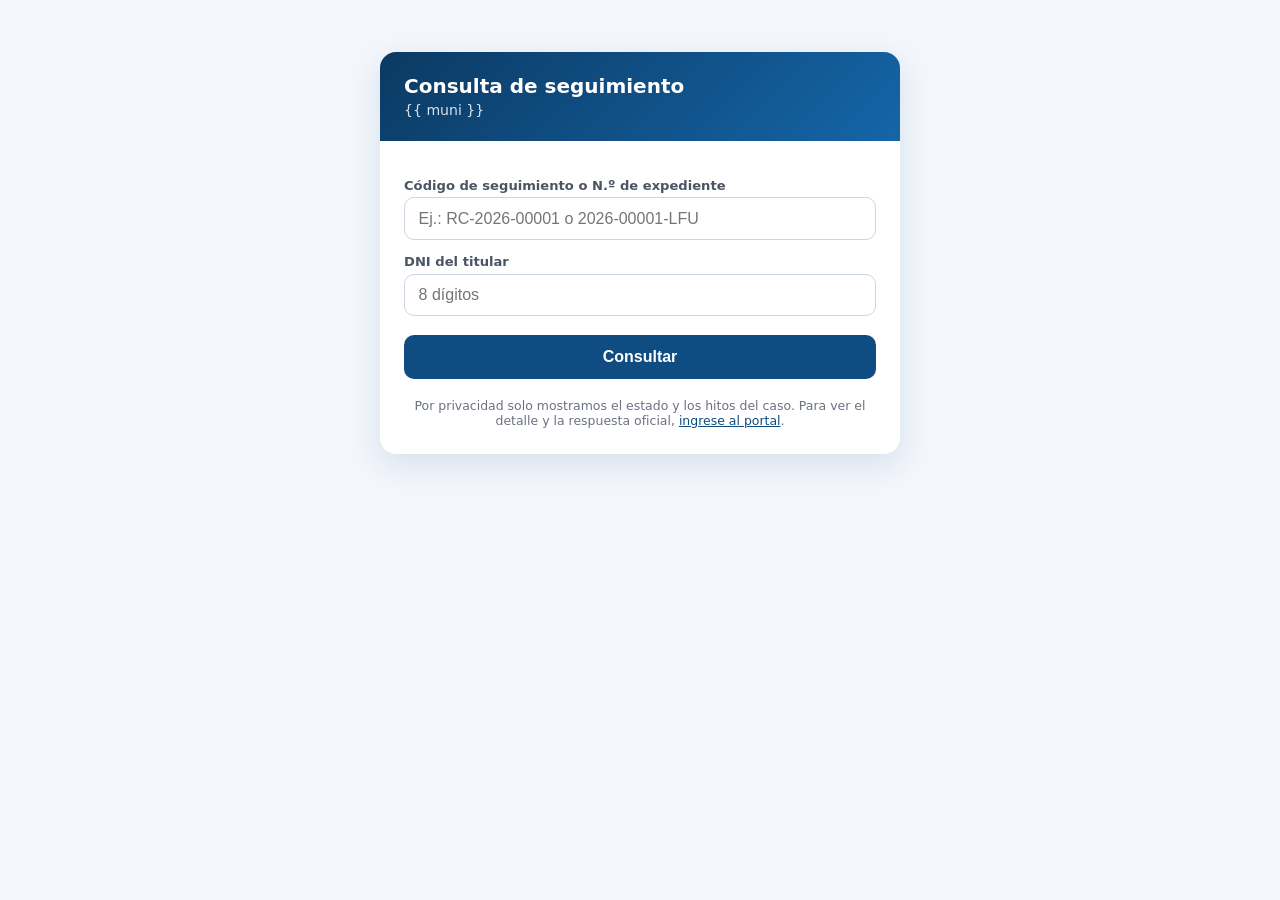
<file: templates/seguimiento.html>
<!DOCTYPE html>
<html lang="es">
<head>
  <meta charset="UTF-8">
  <meta name="viewport" content="width=device-width, initial-scale=1">
  <title>Consulta de seguimiento</title>
  <link rel="icon" href="/favicon.ico">
  <style>
    :root { --azul:#0f4c81; --borde:#e5e7eb; --fondo:#f3f6fb; --verde:#15803d; --rojo:#b91c1c; --ambar:#b45309; }
    * { box-sizing: border-box; margin: 0; }
    body { font-family: system-ui, -apple-system, "Segoe UI", Roboto, sans-serif; background: var(--fondo); color:#1f2937; min-height:100vh; padding:1rem; display:flex; justify-content:center; align-items:flex-start; }
    main { background:#fff; border-radius:16px; box-shadow:0 10px 30px rgba(15,76,129,.12); max-width:520px; width:100%; margin-top:4vh; overflow:hidden; }
    header { background:linear-gradient(135deg,#0b3a63,#1565a8); color:#fff; padding:1.4rem 1.5rem; }
    header h1 { font-size:1.25rem; } header p { opacity:.85; font-size:.88rem; margin-top:.25rem; }
    .cuerpo { padding:1.4rem 1.5rem 1.6rem; }
    label { display:block; font-size:.82rem; font-weight:600; color:#4b5563; margin:.9rem 0 .3rem; }
    input { width:100%; padding:.7rem .85rem; border:1px solid #cbd5e1; border-radius:10px; font-size:1rem; }
    input:focus { outline:2px solid #60a5fa; border-color:#60a5fa; }
    button { margin-top:1.2rem; width:100%; padding:.8rem; border:0; border-radius:10px; background:var(--azul); color:#fff; font-weight:700; font-size:1rem; cursor:pointer; }
    button:disabled { opacity:.6; }
    .error { margin-top:1rem; padding:.7rem .9rem; background:#fef2f2; color:var(--rojo); border-radius:10px; font-size:.9rem; }
    .estado { display:inline-block; padding:.25rem .8rem; border-radius:999px; font-weight:700; font-size:.85rem; background:#e0f2fe; color:#075985; }
    .estado.ok { background:#dcfce7; color:var(--verde); } .estado.warn { background:#fef3c7; color:var(--ambar); } .estado.bad { background:#fee2e2; color:var(--rojo); }
    #res { margin-top:1.5rem; padding-top:1.2rem; border-top:1px dashed var(--borde); }
    h2 { font-size:1.05rem; margin:.2rem 0 .6rem; }
    dl { display:grid; grid-template-columns: 8rem 1fr; gap:.45rem .8rem; font-size:.92rem; margin:.9rem 0; }
    dt { color:#6b7280; } dd { font-weight:600; }
    ol { list-style:none; padding:0; margin-top:.8rem; }
    li { position:relative; padding:0 0 .9rem 1.4rem; border-left:2px solid #cfe0f1; margin-left:.4rem; }
    li:last-child { border-left-color:transparent; }
    li::before { content:''; position:absolute; left:-.45rem; top:.2rem; width:.8rem; height:.8rem; background:#1e90ff; border:2px solid #fff; box-shadow:0 0 0 2px #cfe0f1; border-radius:50%; }
    li b { display:block; font-size:.9rem; } li span { font-size:.78rem; color:#6b7280; }
    .nota { margin-top:1.2rem; font-size:.78rem; color:#6b7280; text-align:center; }
    a { color:var(--azul); }
  </style>
</head>
<body>
<main>
  <header><h1>Consulta de seguimiento</h1><p>{{ muni }}</p></header>
  <div class="cuerpo">
    <form id="f" novalidate>
      <label for="codigo">Código de seguimiento o N.º de expediente</label>
      <input id="codigo" autocomplete="off" placeholder="Ej.: RC-2026-00001 o 2026-00001-LFU" maxlength="30">
      <label for="dni">DNI del titular</label>
      <input id="dni" inputmode="numeric" maxlength="8" placeholder="8 dígitos" autocomplete="off">
      <button id="b" type="submit">Consultar</button>
    </form>
    <div id="error" class="error" hidden></div>
    <div id="res" hidden></div>
    <p class="nota">Por privacidad solo mostramos el estado y los hitos del caso. Para ver el detalle y la respuesta oficial, <a href="/">ingrese al portal</a>.</p>
  </div>
</main>
<script>
const $ = (id) => document.getElementById(id);
const esc = (t) => String(t ?? '').replace(/[&<>"']/g, c => ({'&':'&amp;','<':'&lt;','>':'&gt;','"':'&quot;',"'":'&#39;'}[c]));
const fmtFecha = (iso) => { const d = new Date(iso); return isNaN(d) ? '' : d.toLocaleString('es-PE', { dateStyle: 'short', timeStyle: 'short' }); };
const fmtDia = (iso) => iso ? iso.slice(8, 10) + '/' + iso.slice(5, 7) + '/' + iso.slice(0, 4) : '—';
$('f').addEventListener('submit', async (e) => {
  e.preventDefault();
  $('error').hidden = true; $('res').hidden = true;
  const codigo = $('codigo').value.trim(), dni = $('dni').value.trim();
  if (codigo.length < 8 || !/^\d{8}$/.test(dni)) { $('error').textContent = 'Ingrese el código y un DNI de 8 dígitos.'; $('error').hidden = false; return; }
  $('b').disabled = true;
  try {
    const r = await fetch('/api/v1/publico/seguimiento?' + new URLSearchParams({ codigo, dni }));
    const d = await r.json();
    if (!r.ok) throw new Error(typeof d.detail === 'string' ? d.detail : 'No se pudo consultar.');
    const clase = d.vencida ? 'bad' : (d.cerrado ? 'ok' : 'warn');
    $('res').innerHTML = `<h2>${esc(d.tipo)}</h2><span class="estado ${clase}">${esc(d.estado)}</span>
      <dl><dt>Código</dt><dd>${esc(d.codigo)}</dd><dt>Registrado</dt><dd>${esc(fmtDia(d.fecha_registro))}</dd>
      ${d.fecha_limite ? `<dt>Plazo hasta</dt><dd>${esc(fmtDia(d.fecha_limite))}${d.vencida ? ' (vencido)' : ''}</dd>` : ''}
      ${d.area ? `<dt>Área</dt><dd>${esc(d.area)}</dd>` : ''}</dl>
      <ol>${d.eventos.map(ev => `<li><b>${esc(ev.titulo)}</b><span>${esc(fmtFecha(ev.fecha))}</span></li>`).join('')}</ol>`;
    $('res').hidden = false;
  } catch (err) { $('error').textContent = err.message; $('error').hidden = false; }
  finally { $('b').disabled = false; }
});
</script>
</body>
</html>
</file>
